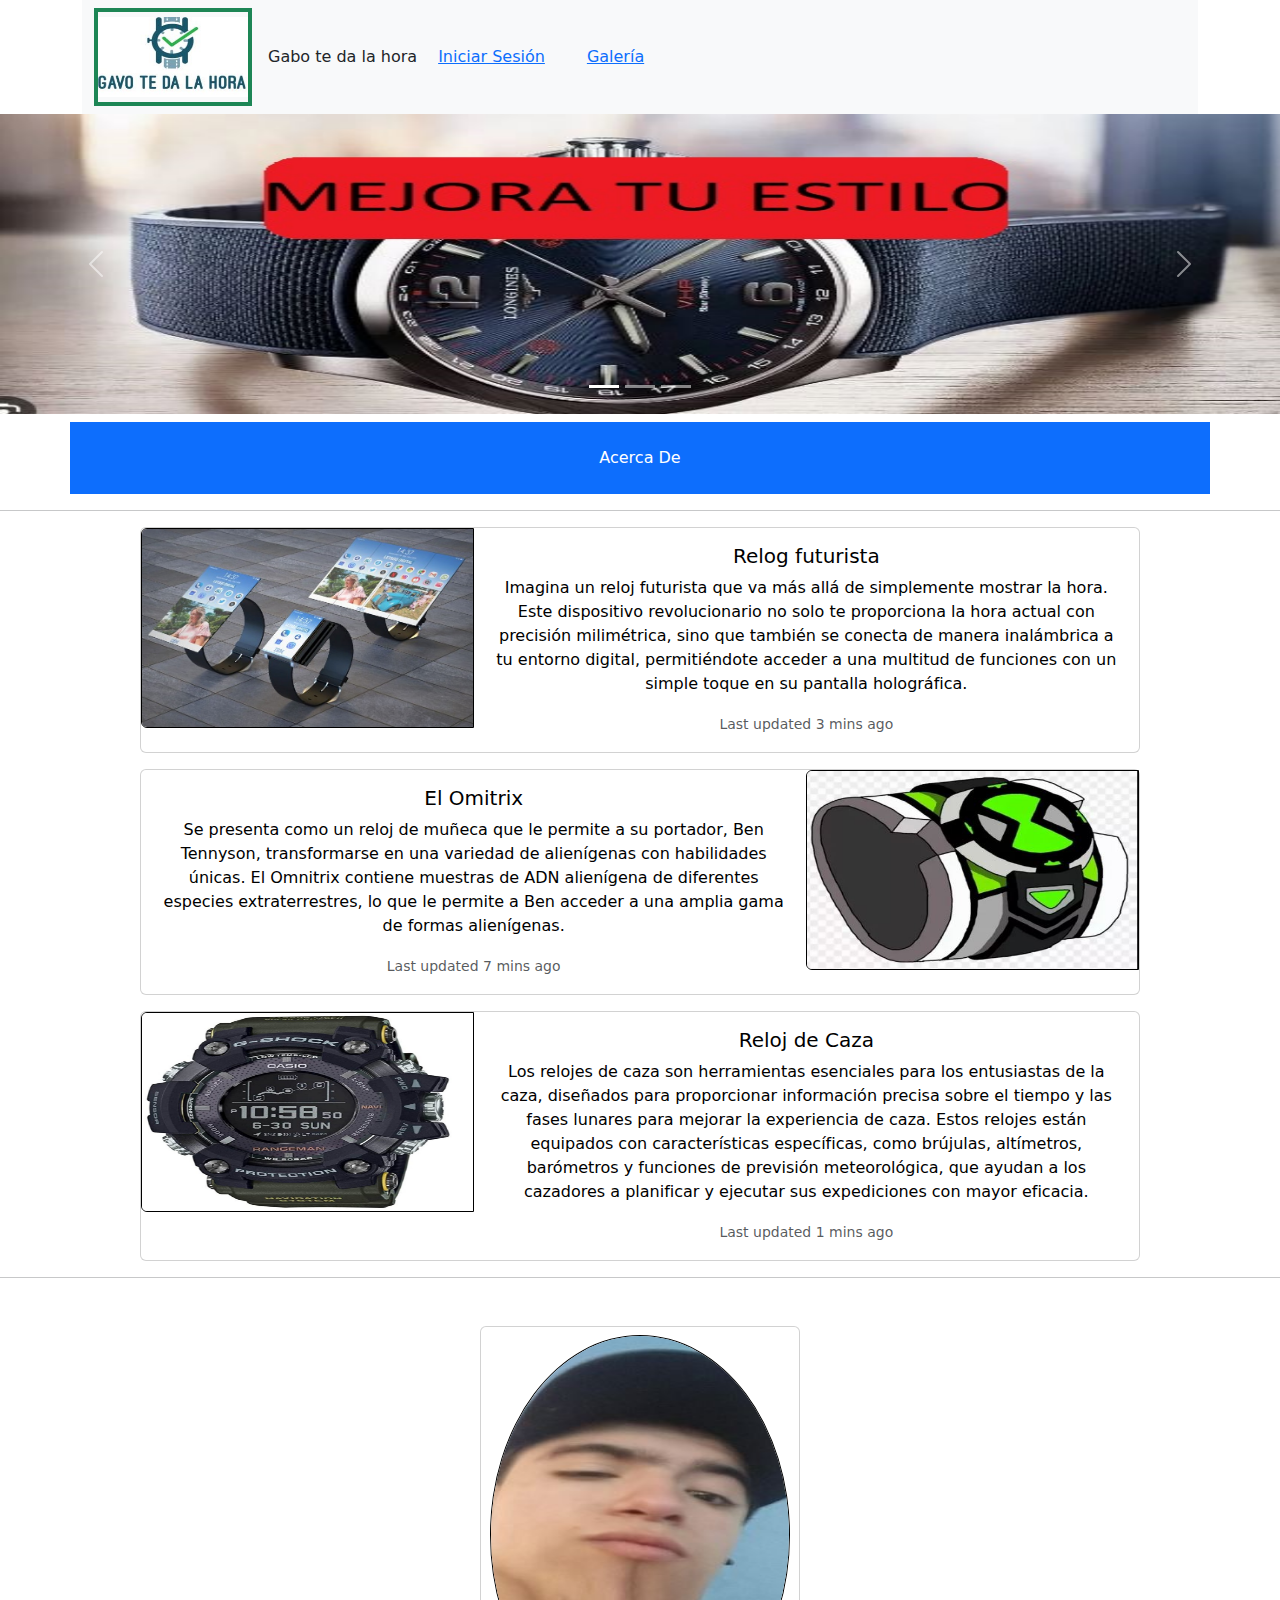
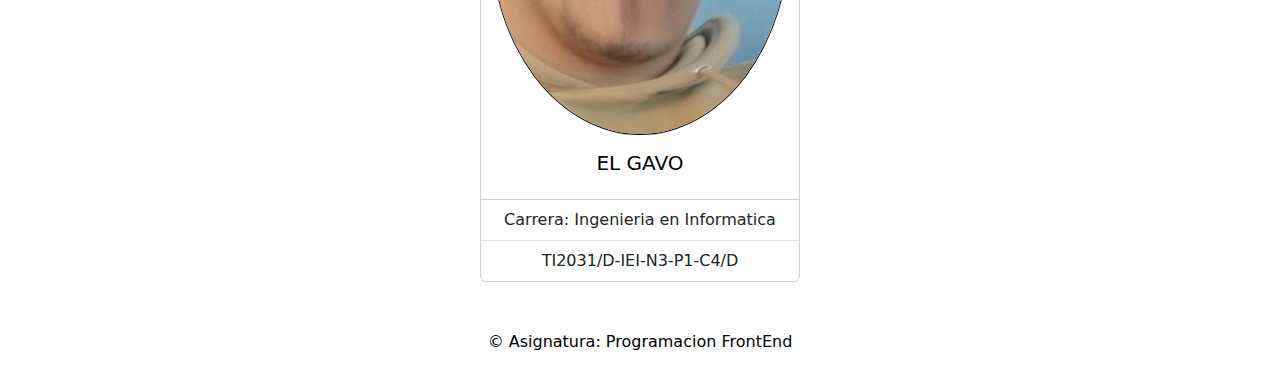
<file: index.html>
<!DOCTYPE html>
<html lang="es">
<head>
    <meta charset="UTF-8">
    <meta name="viewport" content="width=device-width, initial-scale=1.0">
    <title>Index</title>
    <link href="css/estilos.css" rel="stylesheet" type="text/css"/>
    <link href="https://cdn.jsdelivr.net/npm/bootstrap@5.3.3/dist/css/bootstrap.min.css" rel="stylesheet" integrity="sha384-QWTKZyjpPEjISv5WaRU9OFeRpok6YctnYmDr5pNlyT2bRjXh0JMhjY6hW+ALEwIH" crossorigin="anonymous">
</head>
<body>
    <div class="container">

        <nav class="navbar navbar-expand-lg bg-light">
            <div class="container-fluid">
                <a class="navbar-brand" href="index.html">
                    <img src="imagenes/logo.JPG" alt="No Encontrado" width="150" height="80" />
                </a>
                <h3 style="font-size: 100%; margin-top: 8px;">Gabo te da la hora</h3>
                <button class="navbar-toggler" type="button" data-bs-toggle="collapse"
                    data-bs-target="#navbarNavAltMarkup" aria-controls="navbarNavAltMarkup" aria-expanded="false"
                    aria-label="Toggle navigation">
                    <span class="navbar-toggler-icon"></span>
                </button>
                <div class="collapse navbar-collapse" id="navbarNavAltMarkup">
                    <div class="navbar-nav">
                        <a class="nav-link   text-center" href="login.html">
                            <button type="button" class="btn btn-link">Iniciar Sesión</button>
                        </a>
                        <a class="nav-link   text-center" href="galeria.html">
                            <button type="button" class="btn btn-link">Galería</button>
                        </a>
                    </div>
                </div>
            </div>
        </nav>

    </div>

    <main style="text-align: center;">

        <div id="carouselExampleIndicators" class="carousel slide">
            <div class="carousel-indicators">
              <button type="button" data-bs-target="#carouselExampleIndicators" data-bs-slide-to="0" class="active" aria-current="true" aria-label="Slide 1"></button>
              <button type="button" data-bs-target="#carouselExampleIndicators" data-bs-slide-to="1" aria-label="Slide 2"></button>
              <button type="button" data-bs-target="#carouselExampleIndicators" data-bs-slide-to="2" aria-label="Slide 3"></button>
            </div>
            <div class="carousel-inner">
              <div class="carousel-item active">
                <img src="imagenes/Publisidad1.JPG" class="d-block w-100" height="300px" alt="No Encontrado">
              </div>
              <div class="carousel-item">
                <img src="imagenes/Publisidad2.JPG" class="d-block w-100" height="300px" alt="No Encontrado">
              </div>
              <div class="carousel-item">
                <img src="imagenes/Publisidad3.jpg" class="d-block w-100" height="300px" alt="No Encontrado">
              </div>
            </div>
            <button class="carousel-control-prev" type="button" data-bs-target="#carouselExampleIndicators" data-bs-slide="prev">
              <span class="carousel-control-prev-icon" aria-hidden="true"></span>
              <span class="visually-hidden">Previous</span>
            </button>
            <button class="carousel-control-next" type="button" data-bs-target="#carouselExampleIndicators" data-bs-slide="next">
              <span class="carousel-control-next-icon" aria-hidden="true"></span>
              <span class="visually-hidden">Next</span>
            </button>
          </div>

        <div class="container bg-primary text-white p-4 mt-2">
            Acerca De
        </div>
        <hr>
        <div class="container">
            <div class="card my-card mb-3 mx-auto" style="max-width: 1000px;">
                <div class="row g-0">
                    <div class="col-md-4">
                        <img src="imagenes/noticiarelogjfuturista.jpg" class="img-fluid rounded-start" alt="noti1">
                    </div>
                    <div class="col-md-8">
                        <div class="card-body">
                            <h5 class="card-title text-black">Relog futurista</h5>
                            <p class="card-text text-black">Imagina un reloj futurista que va más allá de simplemente mostrar la hora. Este dispositivo revolucionario no solo te proporciona la hora actual con precisión milimétrica, sino que también se conecta de manera inalámbrica a tu entorno digital, permitiéndote acceder a una multitud de funciones con un simple toque en su pantalla holográfica. </p>
                            <p class="card-text text-black"><small class="text-body-secondary">Last updated 3 mins ago</small></p>
                        </div>
                    </div>
                </div>
            </div>
            <div class="card my-card mb-3 mx-auto" style="max-width: 1000px;">
                <div class="row g-0">
                    <div class="col-md-8">
                        <div class="card-body">
                            <h5 class="card-title text-black">El Omitrix</h5>
                            <p class="card-text text-black">Se presenta como un reloj de muñeca que le permite a su portador, Ben Tennyson, transformarse en una variedad de alienígenas con habilidades únicas. El Omnitrix contiene muestras de ADN alienígena de diferentes especies extraterrestres, lo que le permite a Ben acceder a una amplia gama de formas alienígenas. </p>
                            <p class="card-text text-black"><small class="text-body-secondary">Last updated 7 mins ago</small></p>
                        </div>
                    </div>
                    <div class="col-md-4">
                        <img src="imagenes/noticiarelogomitrix.JPG" class="img-fluid rounded-start" alt="noti2">
                    </div>
                </div>
            </div>
            <div class="card my-card mb-3 mx-auto" style="max-width: 1000px;">
                <div class="row g-0">
                    <div class="col-md-4">
                        <img src="imagenes/noticia3.jpg" class="img-fluid rounded-start" alt="noti3">
                    </div>
                    <div class="col-md-8">
                        <div class="card-body">
                            <h5 class="card-title text-black">Reloj de Caza</h5>
                            <p class="card-text text-black">Los relojes de caza son herramientas esenciales para los entusiastas de la caza, diseñados para proporcionar información precisa sobre el tiempo y las fases lunares para mejorar la experiencia de caza. Estos relojes están equipados con características específicas, como brújulas, altímetros, barómetros y funciones de previsión meteorológica, que ayudan a los cazadores a planificar y ejecutar sus expediciones con mayor eficacia. </p>
                            <p class="card-text text-black"><small class="text-body-secondary">Last updated 1 mins ago</small></p>
                        </div>
                    </div>
                </div>
            </div>
        </div>
        <hr>
        <div class="container">
            <div class="card card-fdo mx-auto mt-5 mb-5" style="width: 20rem;">
                <img src="imagenes/caragabo.JPG" class="card-img-top rounded-circle mx-auto mt-2 " alt="Creador" style="max-width: 300px; max-height: 400px;">
            <div class="card-body">
                <h5 class="card-title text-center text-black"> EL GAVO</h5>
            </div>
            <ul class="list-group list-group-flush">
                <li class="list-group-item">Carrera: Ingenieria en Informatica</li>
                <li class="list-group-item">TI2031/D-IEI-N3-P1-C4/D</li>

            </ul>
        </div>
        <footer class="container text-black">
            <ul class="nav justify-content-center">
                <li class="nav-item">
                    <p>&copy; Asignatura: Programacion FrontEnd</p>
                </li>
            </ul></div>
        </footer>
    </main>
    
    <script src="https://cdn.jsdelivr.net/npm/bootstrap@5.3.3/dist/js/bootstrap.bundle.min.js" integrity="sha384-YvpcrYf0tY3lHB60NNkmXc5s9fDVZLESaAA55NDzOxhy9GkcIdslK1eN7N6jIeHz" crossorigin="anonymous"></script>

</body>
</html>
</file>
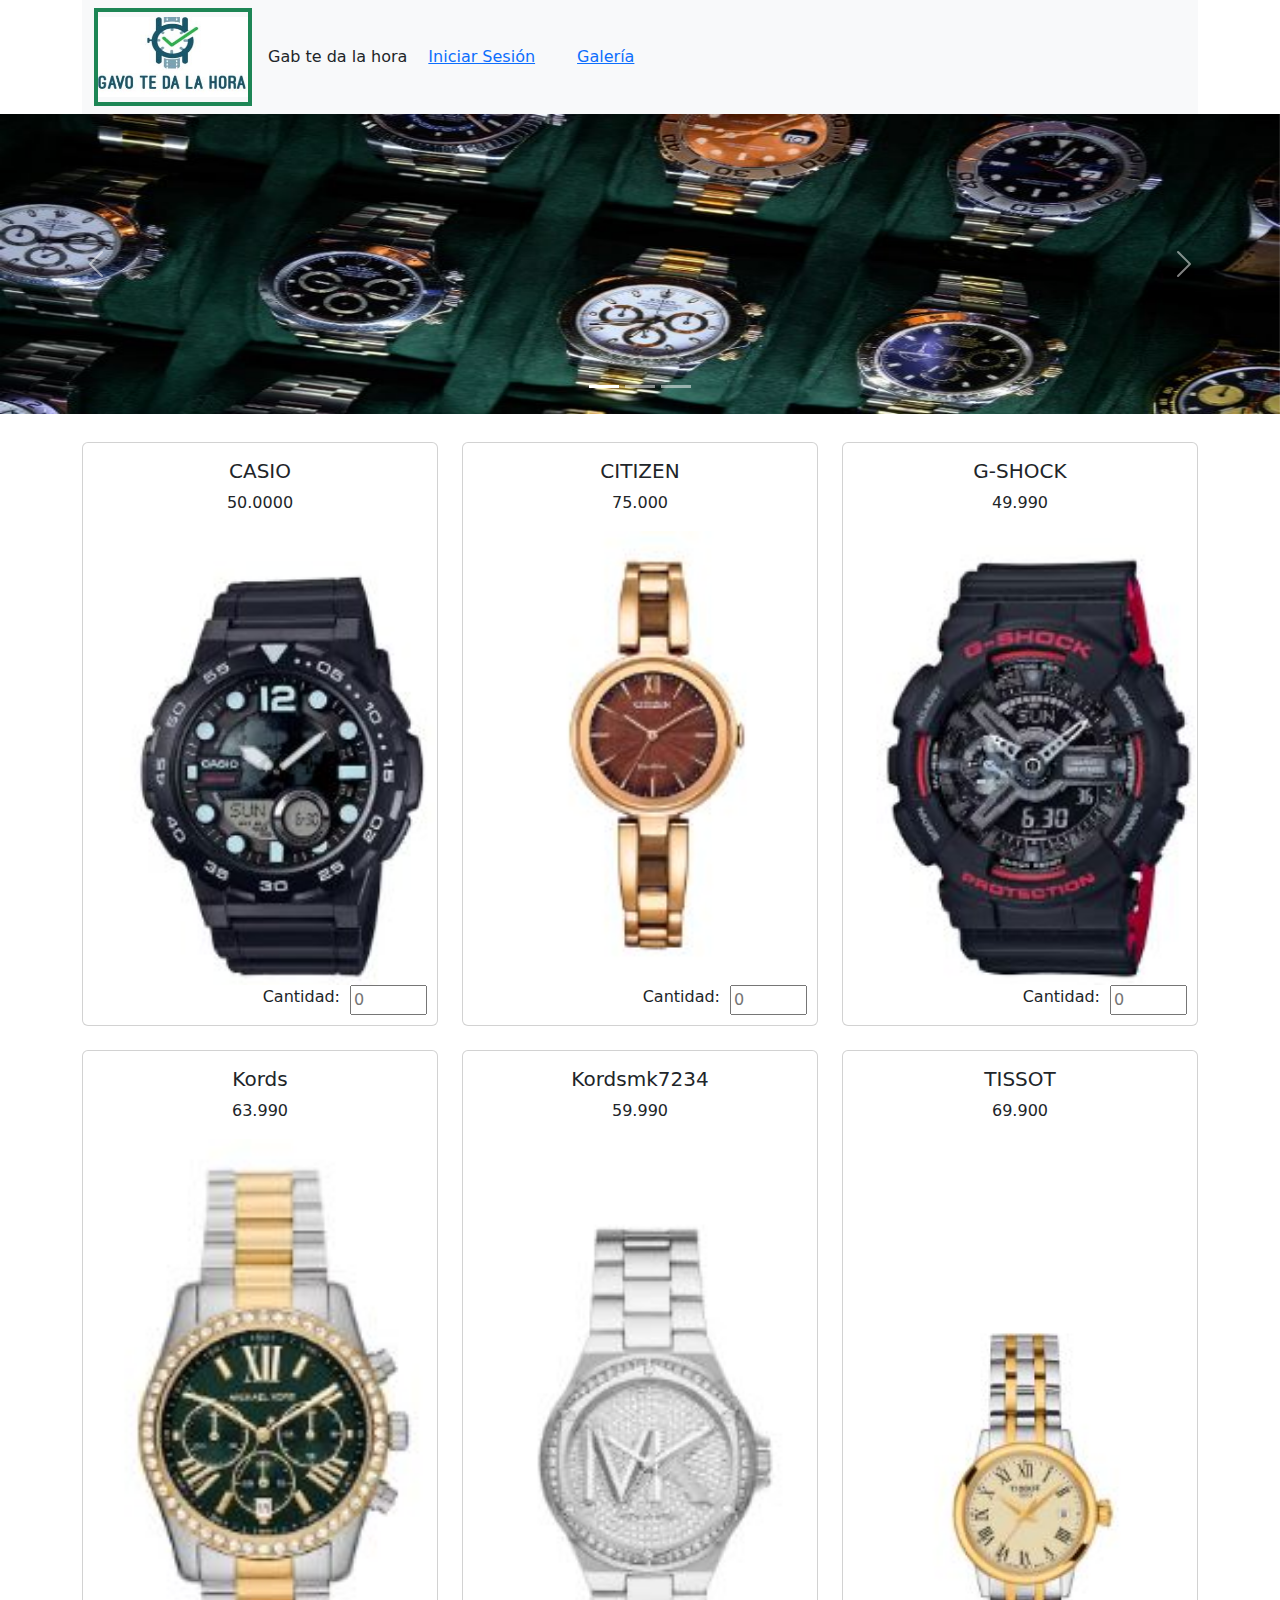
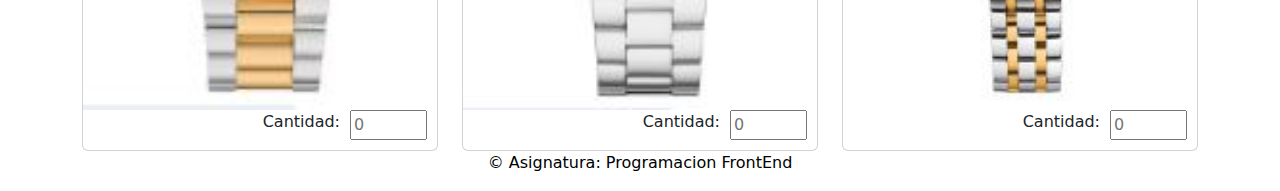
<file: galeria.html>
<!DOCTYPE html>
<html lang="en">
<head>
    <meta charset="UTF-8">
    <meta name="viewport" content="width=device-width, initial-scale=1.0">
    <title>Galeria</title>
    <link href="css/estilos.css" rel="stylesheet" type="text/css"/>
    <link href="https://cdn.jsdelivr.net/npm/bootstrap@5.3.3/dist/css/bootstrap.min.css" rel="stylesheet" integrity="sha384-QWTKZyjpPEjISv5WaRU9OFeRpok6YctnYmDr5pNlyT2bRjXh0JMhjY6hW+ALEwIH" crossorigin="anonymous">
</head>
<body>
    
    <div class="container">

        <nav class="navbar navbar-expand-lg bg-light">
            <div class="container-fluid">
                <a class="navbar-brand" href="index.html">
                    <img src="imagenes/logo.JPG" alt="No Encontrado" width="150" height="80" />
                </a>
                <h3 style="font-size: 100%; margin-top: 8px;">Gab te da la hora</h3>
                <button class="navbar-toggler" type="button" data-bs-toggle="collapse"
                    data-bs-target="#navbarNavAltMarkup" aria-controls="navbarNavAltMarkup" aria-expanded="false"
                    aria-label="Toggle navigation">
                    <span class="navbar-toggler-icon"></span>
                </button>
                <div class="collapse navbar-collapse" id="navbarNavAltMarkup">
                    <div class="navbar-nav">
                        <a class="nav-link   text-center" href="login.html">
                            <button type="button" class="btn btn-link">Iniciar Sesión</button>
                        </a>
                        <a class="nav-link   text-center" href="galeria.html">
                            <button type="button" class="btn btn-link">Galería</button>
                        </a>
                    </div>
                </div>
            </div>
        </nav>

    </div>

    <main>

        <div id="carouselExampleIndicators" class="carousel slide">
            <div class="carousel-indicators">
              <button type="button" data-bs-target="#carouselExampleIndicators" data-bs-slide-to="0" class="active" aria-current="true" aria-label="Slide 1"></button>
              <button type="button" data-bs-target="#carouselExampleIndicators" data-bs-slide-to="1" aria-label="Slide 2"></button>
              <button type="button" data-bs-target="#carouselExampleIndicators" data-bs-slide-to="2" aria-label="Slide 3"></button>
            </div>
            <div class="carousel-inner">
              <div class="carousel-item active">
                <img src="imagenes/galeria1.JPG" class="d-block w-100" height="300px" alt="No Encontrado">
              </div>
              <div class="carousel-item">
                <img src="imagenes/galeria2.JPG" class="d-block w-100" height="300px" alt="No Encontrado">
              </div>
              <div class="carousel-item">
                <img src="imagenes/galeria3.JPG" class="d-block w-100" height="300px" alt="No Encontrado">
              </div>
            </div>
            <button class="carousel-control-prev" type="button" data-bs-target="#carouselExampleIndicators" data-bs-slide="prev">
              <span class="carousel-control-prev-icon" aria-hidden="true"></span>
              <span class="visually-hidden">Previous</span>
            </button>
            <button class="carousel-control-next" type="button" data-bs-target="#carouselExampleIndicators" data-bs-slide="next">
              <span class="carousel-control-next-icon" aria-hidden="true"></span>
              <span class="visually-hidden">Next</span>
            </button>
          </div>

        <div class="container">
            <div class="row row-cols-1 row-cols-md-3 g-4 mt-1">
                <div class="col">
                  <div class="card h-100">
                    <div class="card-body">
                      <h5 class="card-title" align="center">CASIO</h5>
                      <p class="card-text" align="center">50.0000</p>
                    </div>
                    <img src="imagenes/G1Casio.JPG" class="card-img-top" alt="No Encontrado">
                    <div>
                        <input style="float: right; margin-right: 10px; margin-bottom: 10px;" type="number" placeholder="0" min="1" max="50" required/>
                        <label style="float: right; margin-right: 10px;">Cantidad: </label>
                    </div>
                  </div>
                </div>
                <div class="col">
                  <div class="card h-100">
                    <div class="card-body">
                      <h5 class="card-title" align="center">CITIZEN</h5>
                      <p class="card-text" align="center">75.000</p>
                    </div>
                    <img src="imagenes/G2CITIZEN.JPG" class="card-img-top" alt="No Encontrado">
                    <div>
                        <input style="float: right; margin-right: 10px; margin-bottom: 10px;" type="number" placeholder="0" min="1" max="50" required/>
                        <label style="float: right; margin-right: 10px;">Cantidad: </label>
                    </div>
                  </div>
                </div>
                <div class="col">
                  <div class="card h-100">
                    <div class="card-body">
                      <h5 class="card-title" align="center">G-SHOCK</h5>
                      <p class="card-text" align="center">49.990</p>
                    </div>
                    <img src="imagenes/G3G-SHOCK.JPG" class="card-img-top" alt="No Encontrado">
                    <div>
                        <input style="float: right; margin-right: 10px; margin-bottom: 10px;" type="number" placeholder="0" min="1" max="50" required/>
                        <label style="float: right; margin-right: 10px;">Cantidad: </label>
                    </div>
                  </div>
                </div>
                <div class="col">
                  <div class="card h-100">
                    <div class="card-body">
                      <h5 class="card-title" align="center">Kords</h5>
                      <p class="card-text" align="center">63.990</p>
                    </div>
                    <img src="imagenes/G4Kords1.JPG" class="card-img-top" alt="No Encontrado">
                    <div>
                        <input style="float: right; margin-right: 10px; margin-bottom: 10px;" type="number" placeholder="0" min="1" max="50" required/>
                        <label style="float: right; margin-right: 10px;">Cantidad: </label>
                    </div>
                  </div>
                </div>
                <div class="col">
                    <div class="card h-100">
                    <div class="card-body">
                      <h5 class="card-title" align="center">Kordsmk7234</h5>
                      <p class="card-text" align="center">59.990</p>
                    </div>
                    <img src="imagenes/G5Kordsmk7234.JPG" class="card-img-top" alt="No Encontrado">
                    <div>
                        <input style="float: right; margin-right: 10px; margin-bottom: 10px;" type="number" placeholder="0" min="1" max="50" required/>
                        <label style="float: right; margin-right: 10px;">Cantidad: </label>
                    </div>
                    </div>
                </div>
                <div class="col">
                    <div class="card h-100">
                    <div class="card-body">
                      <h5 class="card-title" align="center">TISSOT</h5>
                      <p class="card-text" align="center">69.900</p>
                    </div>
                    <img src="imagenes/G6TISSOT.JPG" class="card-img-top" alt="No Encontrado">
                    <div>
                        <input style="float: right; margin-right: 10px; margin-bottom: 10px;" type="number" placeholder="0" min="1" max="50" required/>
                        <label style="float: right; margin-right: 10px;">Cantidad: </label>
                    </div>
                    </div>
                </div>
            </div>
        </div>

    </main>
    <footer class="container text-black">
        <ul class="nav justify-content-center">
            <li class="nav-item">
                <p>&copy; Asignatura: Programacion FrontEnd</p>
            </li>
        </ul></div>
    </footer>
    <script src="https://cdn.jsdelivr.net/npm/bootstrap@5.3.3/dist/js/bootstrap.bundle.min.js" integrity="sha384-YvpcrYf0tY3lHB60NNkmXc5s9fDVZLESaAA55NDzOxhy9GkcIdslK1eN7N6jIeHz" crossorigin="anonymous"></script>

</body>
</html>
</file>
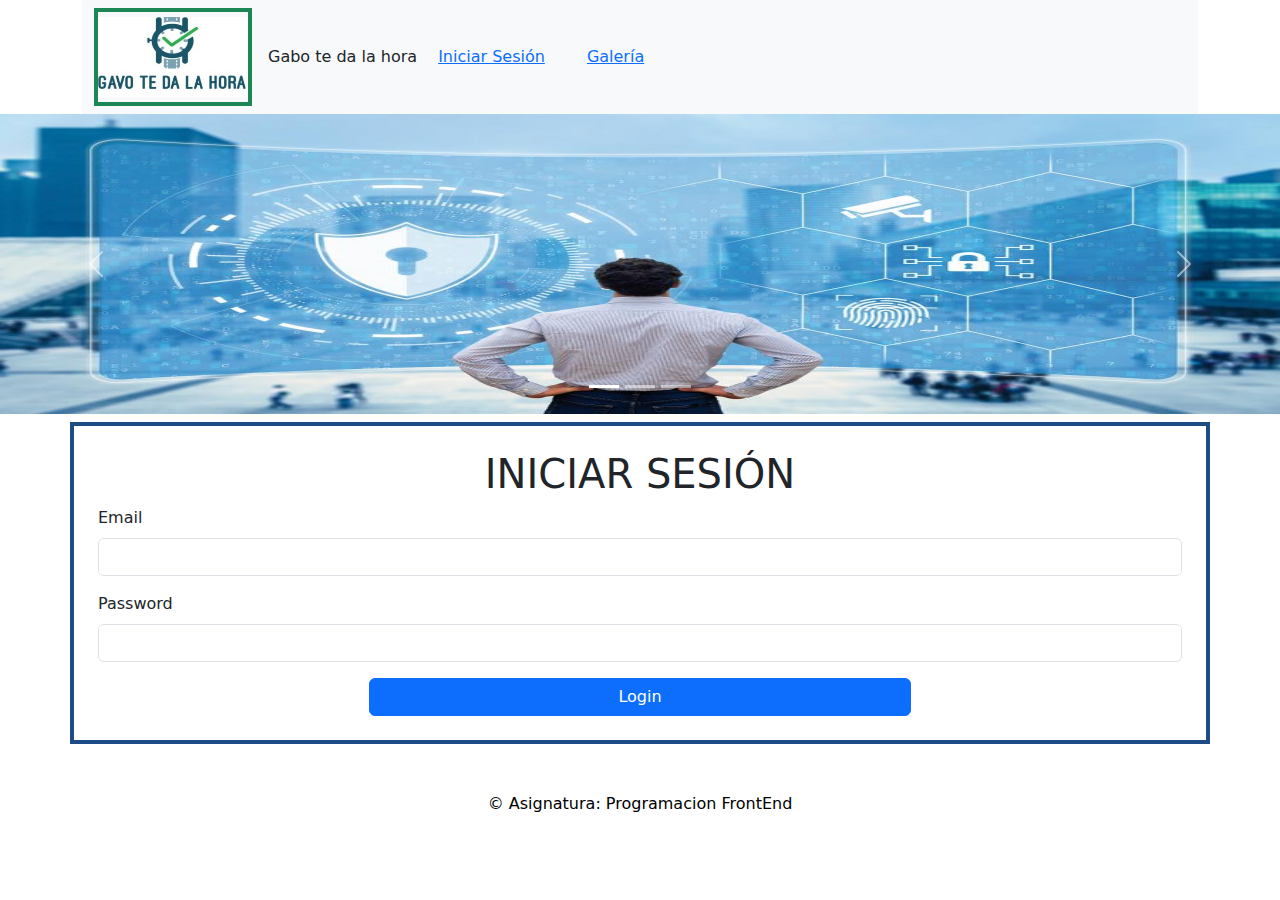
<file: login.html>
<!DOCTYPE html>
<html lang="es">
<head>
    <meta charset="UTF-8">
    <meta name="viewport" content="width=device-width, initial-scale=1.0">
    <title>Login</title>
    <link href="css/estilos.css" rel="stylesheet" type="text/css"/>
    <link href="https://cdn.jsdelivr.net/npm/bootstrap@5.3.3/dist/css/bootstrap.min.css" rel="stylesheet" integrity="sha384-QWTKZyjpPEjISv5WaRU9OFeRpok6YctnYmDr5pNlyT2bRjXh0JMhjY6hW+ALEwIH" crossorigin="anonymous">
</head>
<body>
    
    <div class="container">

        <nav class="navbar navbar-expand-lg bg-light">
            <div class="container-fluid">
                <a class="navbar-brand" href="index.html">
                    <img src="imagenes/logo.JPG" alt="No Encontrado" width="150" height="80" />
                </a>
                <h3 style="font-size: 100%; margin-top: 8px;">Gabo te da la hora</h3>
                <button class="navbar-toggler" type="button" data-bs-toggle="collapse"
                    data-bs-target="#navbarNavAltMarkup" aria-controls="navbarNavAltMarkup" aria-expanded="false"
                    aria-label="Toggle navigation">
                    <span class="navbar-toggler-icon"></span>
                </button>
                <div class="collapse navbar-collapse" id="navbarNavAltMarkup">
                    <div class="navbar-nav">
                        <a class="nav-link   text-center" href="login.html">
                            <button type="button" class="btn btn-link">Iniciar Sesión</button>
                        </a>
                        <a class="nav-link   text-center" href="galeria.html">
                            <button type="button" class="btn btn-link">Galería</button>
                        </a>
                    </div>
                </div>
            </div>
        </nav>

    </div>

    <main>

        <div id="carouselExampleIndicators" class="carousel slide">
            <div class="carousel-indicators">
              <button type="button" data-bs-target="#carouselExampleIndicators" data-bs-slide-to="0" class="active" aria-current="true" aria-label="Slide 1"></button>
              <button type="button" data-bs-target="#carouselExampleIndicators" data-bs-slide-to="1" aria-label="Slide 2"></button>
              <button type="button" data-bs-target="#carouselExampleIndicators" data-bs-slide-to="2" aria-label="Slide 3"></button>
            </div>
            <div class="carousel-inner">
              <div class="carousel-item active">
                <img src="imagenes/segu1.jpg" class="d-block w-100" height="300px" alt="No Encontrado">
              </div>
              <div class="carousel-item">
                <img src="imagenes/segu2.jpg" class="d-block w-100" height="300px" alt="No Encontrado">
              </div>
              <div class="carousel-item">
                <img src="imagenes/segu3.jpg" class="d-block w-100" height="300px" alt="No Encontrado">
              </div>
            </div>
            <button class="carousel-control-prev" type="button" data-bs-target="#carouselExampleIndicators" data-bs-slide="prev">
              <span class="carousel-control-prev-icon" aria-hidden="true"></span>
              <span class="visually-hidden">Previous</span>
            </button>
            <button class="carousel-control-next" type="button" data-bs-target="#carouselExampleIndicators" data-bs-slide="next">
              <span class="carousel-control-next-icon" aria-hidden="true"></span>
              <span class="visually-hidden">Next</span>
            </button>
          </div>

        <div id="LoginContainer" class="container p-4 mt-2">
            <form>
                <div align="center">
                    <h1>INICIAR SESIÓN</h1>
                </div>
                <div class="mb-3">
                  <label for="exampleInputEmail1" class="form-label">Email</label>
                  <input type="email" class="form-control" id="exampleInputEmail1" aria-describedby="emailHelp">
                </div>
                <div class="mb-3">
                  <label for="exampleInputPassword1" class="form-label">Password</label>
                  <input type="password" class="form-control" id="exampleInputPassword1">
                </div>
                <div class="d-grid gap-2 col-6 mx-auto">
                    <button type="submit" class="btn btn-primary">Login</button>
                  </div>
              </form>
        </div>

    </main>

    <script src="https://cdn.jsdelivr.net/npm/bootstrap@5.3.3/dist/js/bootstrap.bundle.min.js" integrity="sha384-YvpcrYf0tY3lHB60NNkmXc5s9fDVZLESaAA55NDzOxhy9GkcIdslK1eN7N6jIeHz" crossorigin="anonymous"></script>

    <footer class="container text-black mt-5">
        <ul class="nav justify-content-center">
            <li class="nav-item">
                <p>&copy; Asignatura: Programacion FrontEnd</p>
            </li>
        </ul></div>
    </footer>
</body>
</html>
</file>
<file: css/estilos.css>
.navbar-brand{
    border: 4px solid #1d8655;
}

#LoginContainer{
    border: 4px solid #1D4B86;
}

.my-card{
    background-color: #354c61;
    border: 2px solid black;
}
.my-card img{
    width: 340px;
    height: 200px;
    border: 1px solid black;
}
.card-fdo{
    background-color: #d27427;
    border: 1px solid black;
}
.card-fdo img{
    width: 300px;
    height: 400px;
    border: 1px solid black;
}
</file>
